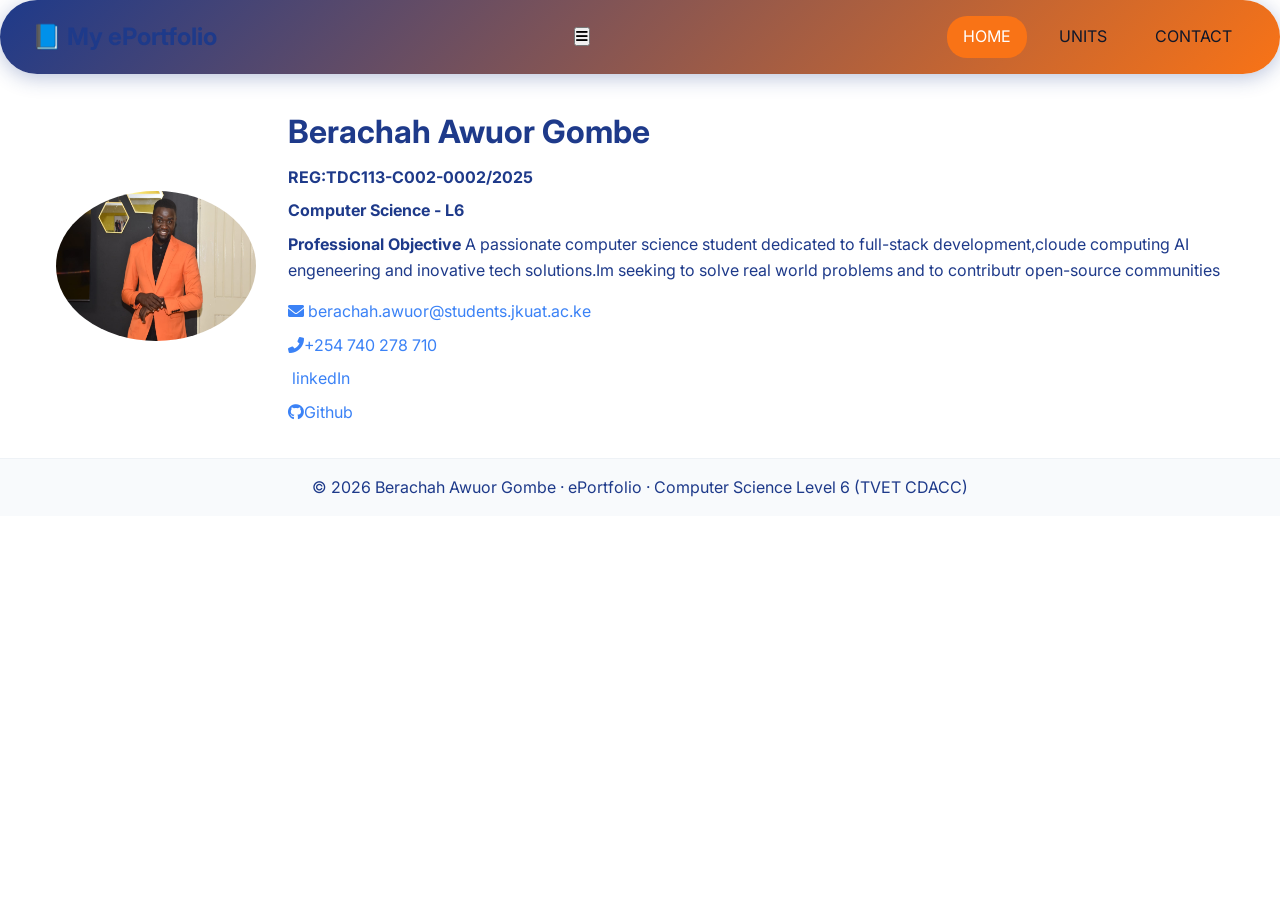
<file: index.html>
<!DOCTYPE html>
<html lang="en">
<head>
    <meta charset="UTF-8">
    <meta name="viewport" content="width=device-width, initial-scale=1.0">
    <title> Berachah Awuor Gombe - ePortfolio</title>
    <link href="https://fonts.googleapis.com/css2?family=Inter:opsz,wght@14..32,300;14..32,400;14..32,600;14..32,700&display=swap" rel="stylesheet">
    <link rel="stylesheet" href="styles.css">
    <link rel="stylesheet" href="https://cdnjs.cloudflare.com/ajax/libs/font-awesome/6.0.0-beta3/css/all.min.css">

</head>
<body>
    <div class="navbar">
        <div class="nav-container">
            <div class="logo">📘 My ePortfolio</div>
            <button class="menu-toggle" id="menuToggle"><i class="fas fa-bars"></i></button>
            <div class="nav-links">
                <a href="index.html" class="active">HOME</a>
                <a href="units.html">UNITS</a>
                <a href="contact.html">CONTACT</a>
            </div>
        </div>
    </div>
    <main id="app">
        <!-- Home -->
         <section id="homeSection" class="section">
            <div class="container"> 
                <div class="profile-wrapper">
                    <img src="photo/ephoto.jpeg" width="200" height="150" alt="my profile" class="profile-img">
                    <div class="profile-info">
                        <h1> Berachah Awuor Gombe</h1>
                        <div class="reg"> REG:TDC113-C002-0002/2025</div>
                        <div class="course">Computer Science - L6</div>
                        <p class="bio"><strong>Professional Objective</strong> A passionate computer science student dedicated to full-stack development,cloude computing AI engeneering and inovative tech solutions.Im seeking to solve real world problems  and to contributr open-source communities</p>
                        <div class="contact-icons">
                            <a href="mailto:berachah.awuor@students.jkuat.ac.ke"><i class="fas fa-envelope"></i> berachah.awuor@students.jkuat.ac.ke</a>
                            <a href="tel:+254740278710"><i class="fas fa-phone-alt"></i>+254 740 278 710 </a>
                            <a href="#"><i class="fab fa-linked"></i> linkedIn</a>
                            <a href="https://github.com/bgombe"><i class="fab fa-github"></i>Github</a>

                        </div>
                    </div>
                </div>
            </div>
         </section>
    </main>
    <footer class="footer">
        <p>© 2026 Berachah Awuor Gombe · ePortfolio · Computer Science Level 6 (TVET CDACC)</p>
    </footer>
    <script src="script.js"></script>
</body>
</html>
</file>
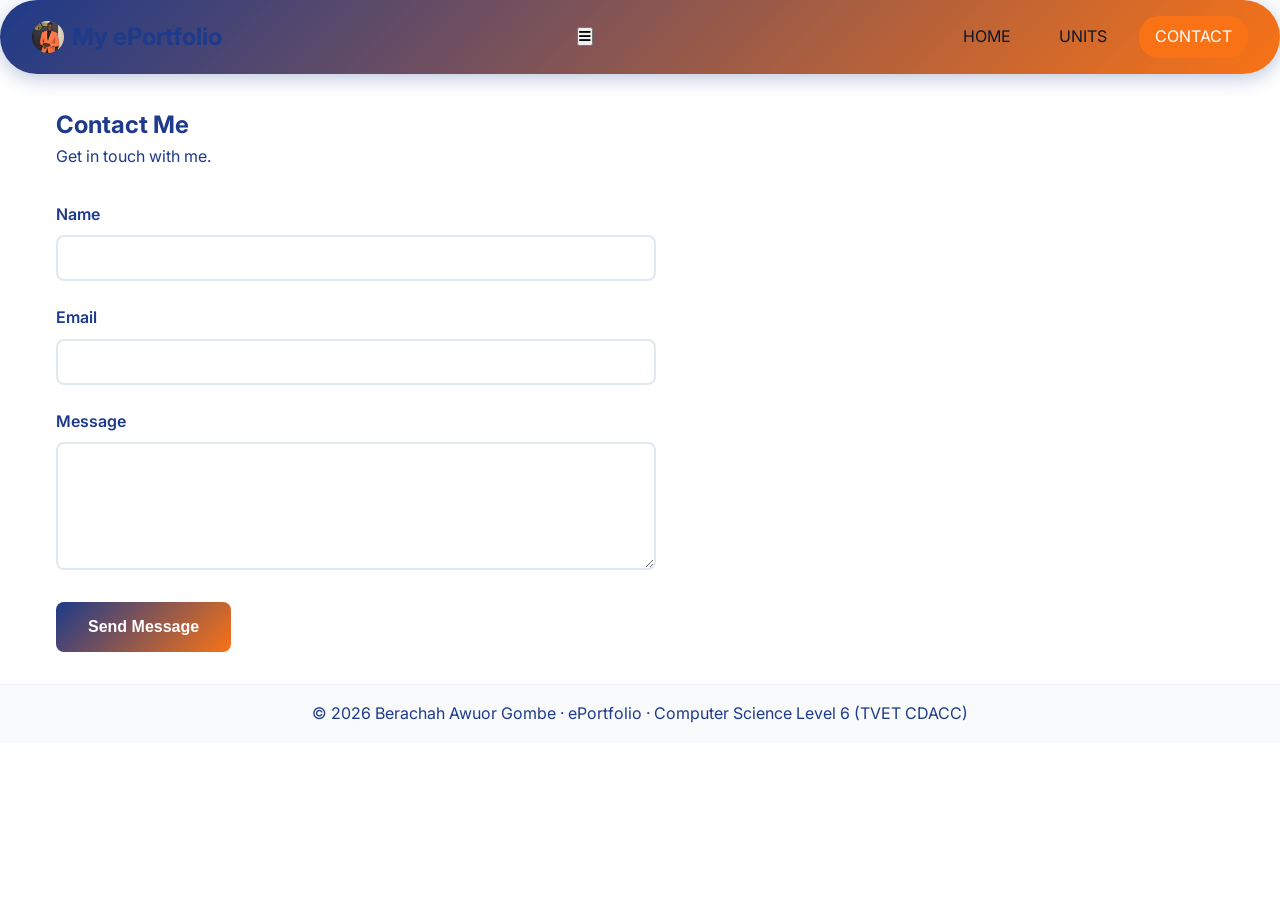
<file: contact.html>
<!DOCTYPE html>
<html lang="en">
<head>
    <meta charset="UTF-8">
    <meta name="viewport" content="width=device-width, initial-scale=1.0">
     <link href="https://fonts.googleapis.com/css2?family=Inter:opsz,wght@14..32,300;14..32,400;14..32,600;14..32,700&display=swap" rel="stylesheet">
    <link rel="stylesheet" href="styles.css">
    <link rel="stylesheet" href="https://cdnjs.cloudflare.com/ajax/libs/font-awesome/6.0.0-beta3/css/all.min.css">
    <title>Berachah Awuor Gombe - ePortfolio</title>
</head>
<body>
     <div class="navbar">
        <div class="nav-container">
            <div class="logo"><img src="photo/ephoto.jpeg" alt="Profile"> My ePortfolio</div>
            <button class="menu-toggle" id="menuToggle"><i class="fas fa-bars"></i></button>
            <div class="nav-links">
                <a href="index.html">HOME</a>
                <a href="units.html">UNITS</a>
                <a href="contact.html" class="active">CONTACT</a>
            </div>
        </div>
    </div>
    <section class="section">
        <div class="container">
            <h1>Contact Me</h1>
            <p>Get in touch with me.</p>
            <form id="contactForm" class="contact-form">
                <div class="form-group">
                    <label for="name">Name</label>
                    <input type="text" id="name" name="name" required>
                </div>
                <div class="form-group">
                    <label for="email">Email</label>
                    <input type="email" id="email" name="email" required>
                </div>
                <div class="form-group">
                    <label for="message">Message</label>
                    <textarea id="message" name="message" rows="5" required></textarea>
                </div>
                <button type="submit">Send Message</button>
            </form>
    <p id="formMessage" class="form-message"></p>
        </div>
    </section>
    <footer class="footer">
        <p>© 2026 Berachah Awuor Gombe · ePortfolio · Computer Science Level 6 (TVET CDACC)</p>
    </footer>
    <script src="script.js"></script>
</body>
</file>
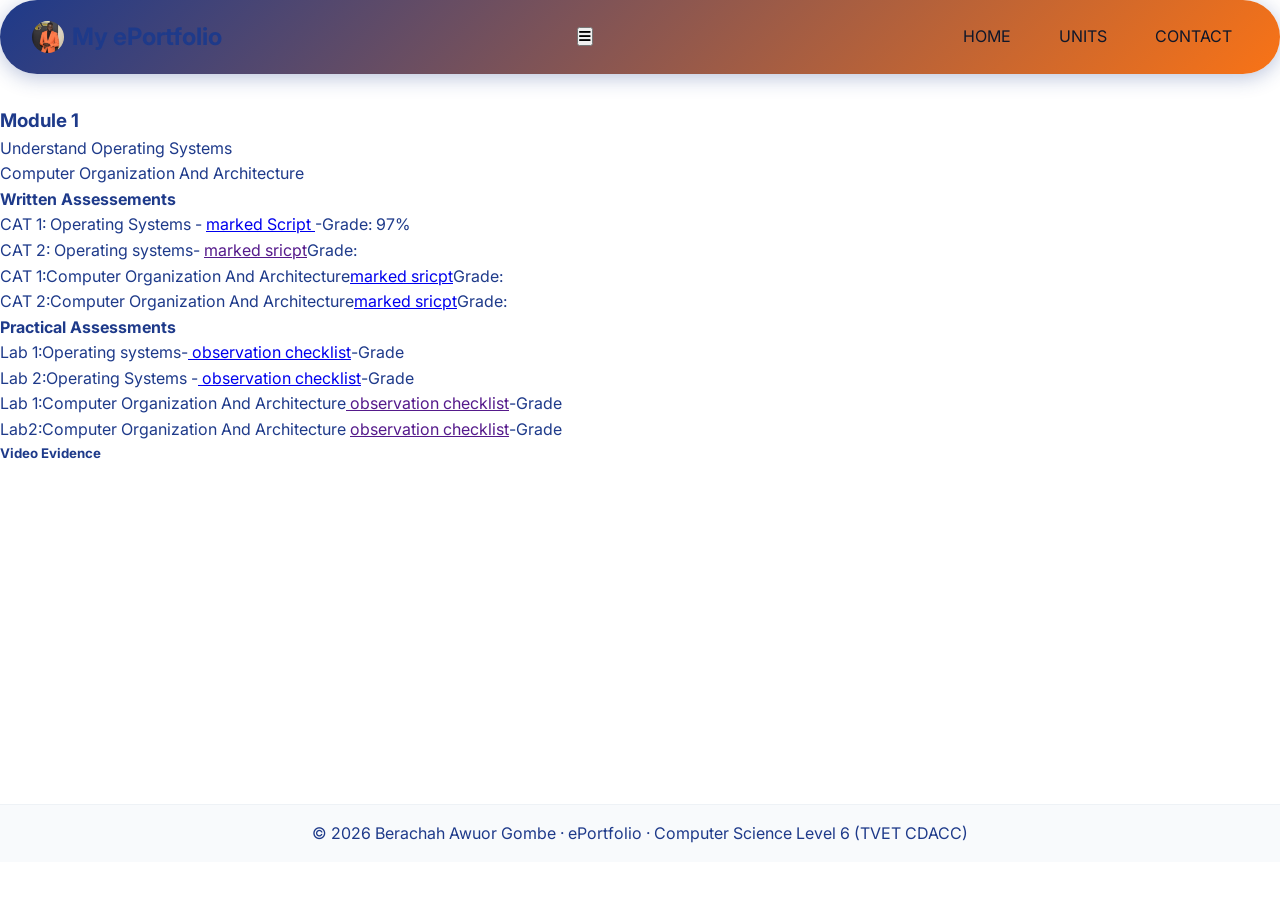
<file: module 1.html>
<!DOCTYPE html>
<html lang="en">
<head>
    <meta charset="UTF-8">
    <meta name="viewport" content="width=device-width, initial-scale=1.0">
     <link href="https://fonts.googleapis.com/css2?family=Inter:opsz,wght@14..32,300;14..32,400;14..32,600;14..32,700&display=swap" rel="stylesheet">
    <link rel="stylesheet" href="styles.css">
    <link rel="stylesheet" href="https://cdnjs.cloudflare.com/ajax/libs/font-awesome/6.0.0-beta3/css/all.min.css">
    <title>Berachah Awuor Gombe - ePortfolio</title>
</head>
<body>
     <div class="navbar">
        <div class="nav-container">
            <div class="logo"><img src="photo/ephoto.jpeg" alt="Profile"> My ePortfolio</div>
            <button class="menu-toggle" id="menuToggle"><i class="fas fa-bars"></i></button>
            <div class="nav-links">
                <a href="index.html">HOME</a>
                <a href="units.html">UNITS</a>
                <a href="contact.html">CONTACT</a>
            </div>
        </div>
    </div>
    <section id="module"class="module-content">
        <div class="unit-module">
            <h3>Module 1</h3>
            <ol>
                <li>Understand Operating Systems</li>
                <li>Computer Organization And Architecture</li>
            </ol>
            <h4>Written Assessements</h4>
            <ul>
                <li> CAT 1: Operating Systems - <a href="file/OS.3.pdf" download>marked Script </a>-Grade: 97%</li>
                <li>CAT 2: Operating systems- <a href="" download>marked sricpt</a>Grade: </li>
                <li>CAT 1:Computer Organization And Architecture<a href="file/COA CAT (1).pdf" download>marked sricpt</a>Grade:</li>
                <li>CAT 2:Computer Organization And Architecture<a href="file/COA CAT.1.pdf" download>marked sricpt</a>Grade:</li>
            </ul>
            <h4>Practical Assessments</h4>
            <ul>
                <li> Lab 1:Operating systems-<a href="file/OS .1.pdf"download> observation checklist</a>-Grade</li>
                <li>Lab 2:Operating Systems -<a href="file/OS.2.pdf"download> observation checklist</a>-Grade</li>
                <li>Lab 1:Computer Organization And Architecture<a a href=""download> observation checklist</a>-Grade</li>
                <li>Lab2:Computer Organization And Architecture <a a href=""download> observation checklist</a>-Grade</li>
            </ul>
        </div>
        <h5>Video Evidence</h5>
        <div class="video-container">
            <iframe width="500" height="300" src=""frameborder="0" allowfullscreen> </iframe>
        </div>
    </section>
    
    <footer class="footer">
        <p>© 2026 Berachah Awuor Gombe · ePortfolio · Computer Science Level 6 (TVET CDACC)</p>
    </footer>
    <script src="script.js"></script>
</body>
</html>
</file>
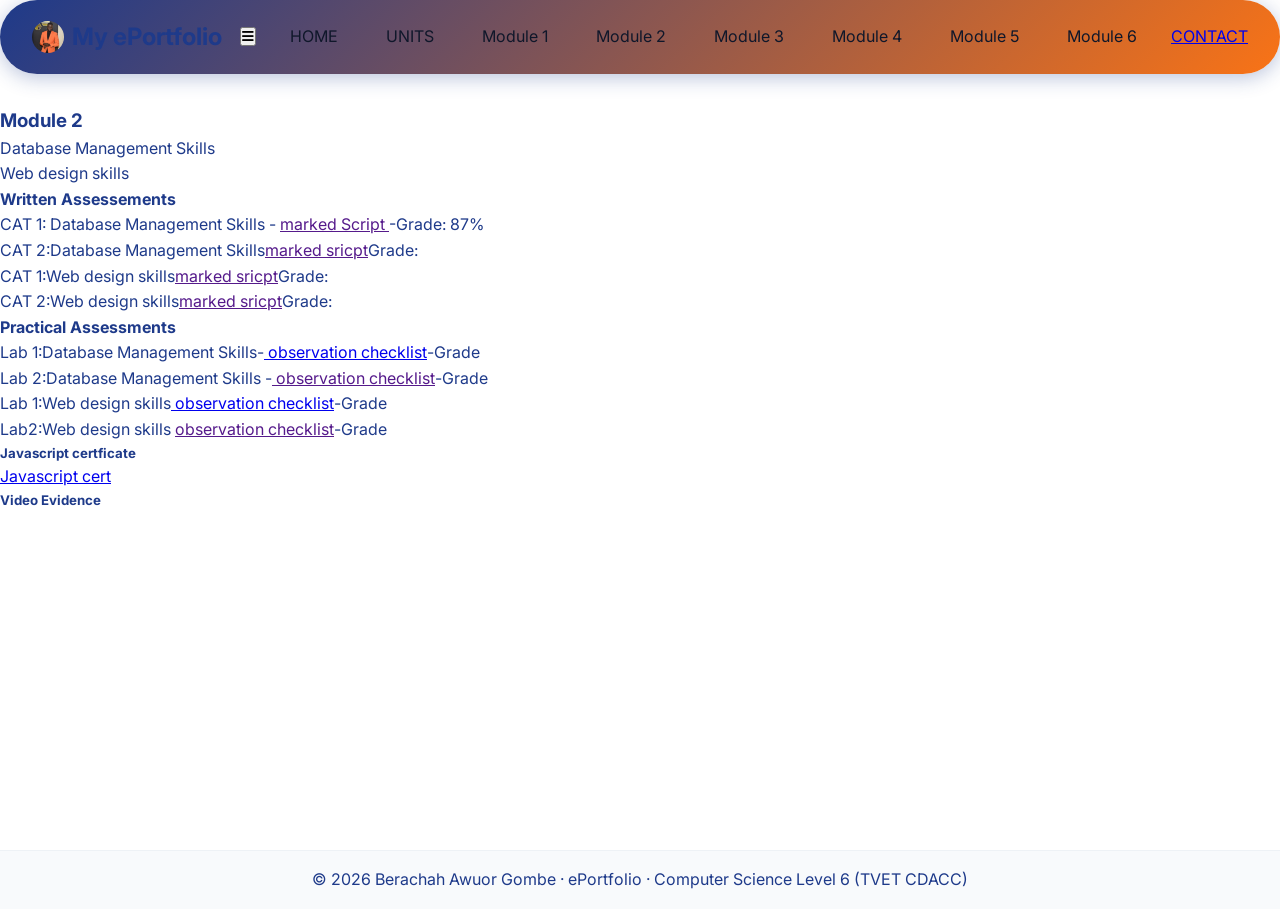
<file: module2.html>
<!DOCTYPE html>
<html lang="en">
<head>
    <meta charset="UTF-8">
    <meta name="viewport" content="width=device-width, initial-scale=1.0">
     <link href="https://fonts.googleapis.com/css2?family=Inter:opsz,wght@14..32,300;14..32,400;14..32,600;14..32,700&display=swap" rel="stylesheet">
    <link rel="stylesheet" href="styles.css">
    <link rel="stylesheet" href="https://cdnjs.cloudflare.com/ajax/libs/font-awesome/6.0.0-beta3/css/all.min.css">
    <title>Berachah Awuor Gombe - ePortfolio</title>
</head>
<body>
     <div class="navbar">
        <div class="nav-container">
            <div class="logo"><img src="photo/ephoto.jpeg" alt="Profile"> My ePortfolio</div>
            <button class="menu-toggle" id="menuToggle"><i class="fas fa-bars"></i></button>
            <div class="nav-links">
                <a href="index.html">HOME</a>
                <a href="units.html" class="dropbtn">UNITS</a>
                        <a href="module 1.html">Module 1</a>
                        <a href="module2.html" >Module 2</a>
                        <a href="module3.html">Module 3</a>
                        <a href="module4.html">Module 4</a>
                        <a href="module5.html">Module 5</a>
                        <a href="module6.html">Module 6</a>
                     </div>
                <a href="contact.html">CONTACT</a>
            </div>
        </div>
    </div>
    <section id="module"class="module-content">
        <div class="unit-module">
            <h3>Module 2</h3>
            <ol>
                <li>Database Management Skills</li>
                <li>Web design skills</li>
            </ol>
            <h4>Written Assessements</h4>
            <ul>
                <li>CAT 1: Database Management Skills - <a href="" download>marked Script </a>-Grade: 87%</li>
                <li>CAT 2:Database Management Skills<a href="" download>marked sricpt</a>Grade: </li>
                <li>CAT 1:Web design skills<a href="" download>marked sricpt</a>Grade:</li>
                <li>CAT 2:Web design skills<a href="" download>marked sricpt</a>Grade:</li>
            </ul>
            <h4>Practical Assessments</h4>
            <ul>
                <li> Lab 1:Database Management Skills-<a href="file/database prac1.pdf"download> observation checklist</a>-Grade</li>
                <li>Lab 2:Database Management Skills -<a href=""download> observation checklist</a>-Grade</li>
                <li>Lab 1:Web design skills<a a href="file/webprac 1.pdf"download> observation checklist</a>-Grade</li>
                <li>Lab2:Web design skills <a a href=""download> observation checklist</a>-Grade</li>
            </ul>
            <h5>Javascript certficate</h5>
            <a href="file/JavaScriptEssentials1Update20260316-33-f5ipbq.pdf" download>Javascript cert</a>
        </div>
        <h5>Video Evidence</h5>
        <div class="video-conainer">
            <iframe width="500" height="300" src=""frameborder="0" allowfullscreen> </iframe>
        </div>
    </section>
    
    <footer class="footer">
        <p>© 2026 Berachah Awuor Gombe · ePortfolio · Computer Science Level 6 (TVET CDACC)</p>
    </footer>
    <script src="script.js"></script>
</body>
</html>
</file>
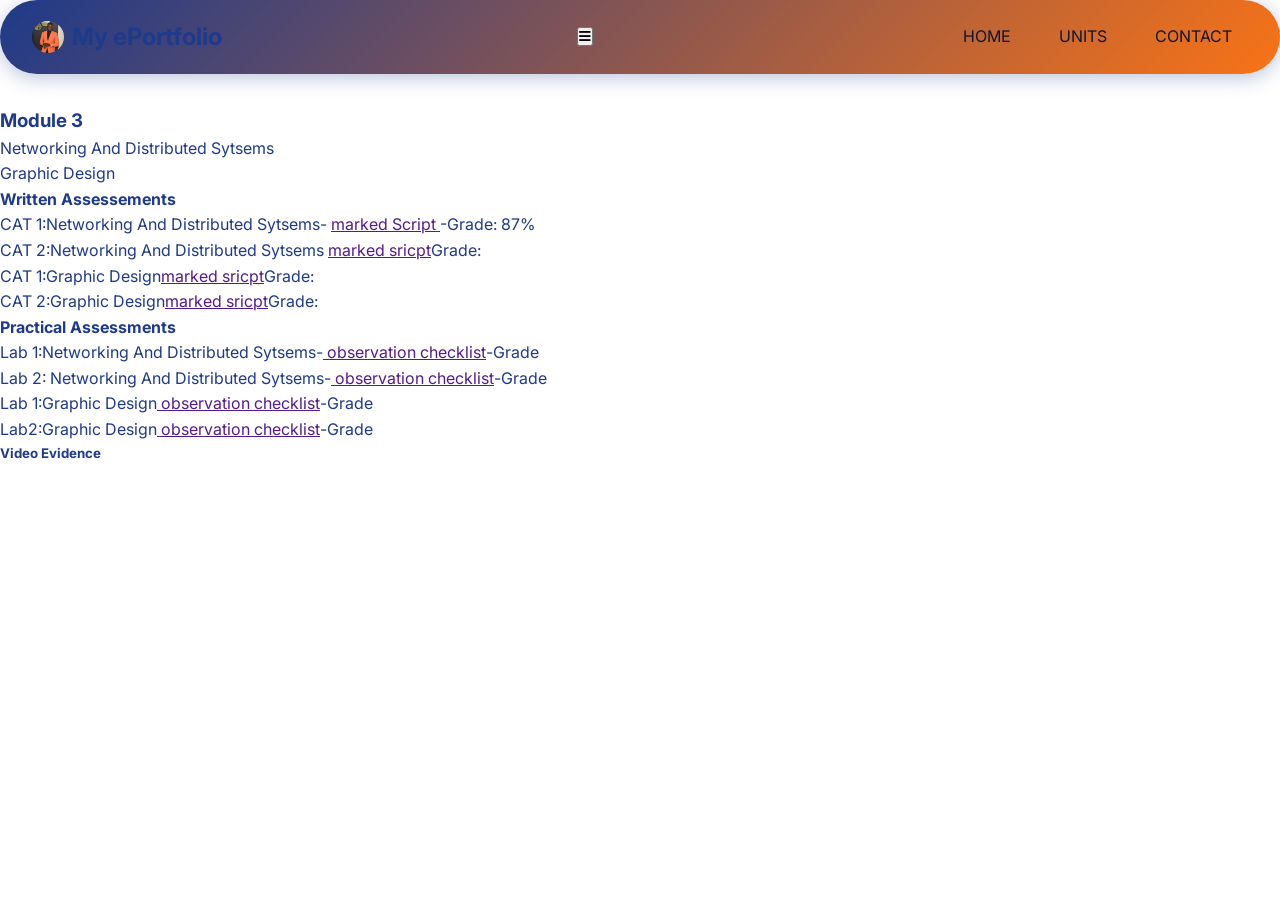
<file: module3.html>
<!DOCTYPE html>
<html lang="en">
<head>
    <meta charset="UTF-8">
    <meta name="viewport" content="width=device-width, initial-scale=1.0">
     <link href="https://fonts.googleapis.com/css2?family=Inter:opsz,wght@14..32,300;14..32,400;14..32,600;14..32,700&display=swap" rel="stylesheet">
    <link rel="stylesheet" href="styles.css">
    <link rel="stylesheet" href="https://cdnjs.cloudflare.com/ajax/libs/font-awesome/6.0.0-beta3/css/all.min.css">
    <title>Berachah Awuor Gombe - ePortfolio</title>
</head>
<body>
 <div class="navbar">
    <div class="nav-container">
         <div class="logo"><img src="photo/ephoto.jpeg" alt="Profile"> My ePortfolio</div>
            <button class="menu-toggle" id="menuToggle"><i class="fas fa-bars"></i></button>
                <div class="nav-links">
                    <a href="index.html">HOME</a>
        <a href="units.html">UNITS</a>
                <a href="contact.html">CONTACT</a>
            </div>
        </div>
    </div>
    <section id="module" class="module-content">
        <div class="unit-module">
            <h3>Module 3</h3>
            <ol>
                <li>Networking And Distributed Sytsems</li>
                <li>Graphic Design</li>
            </ol>
            <h4>Written Assessements</h4>
            <ul>
                <li>CAT 1:Networking And Distributed Sytsems- <a href="" download>marked Script </a>-Grade: 87%</li>
                <li>CAT 2:Networking And Distributed Sytsems <a href="" download>marked sricpt</a>Grade: </li>
                <li>CAT 1:Graphic Design<a href="" download>marked sricpt</a>Grade:</li>
                <li>CAT 2:Graphic Design<a href="" download>marked sricpt</a>Grade:</li>
            </ul>
            <h4>Practical Assessments</h4>
            <ul>
                <li> Lab 1:Networking And Distributed Sytsems-<a href=""download> observation checklist</a>-Grade</li>
                <li>Lab 2: Networking And Distributed Sytsems-<a href=""download> observation checklist</a>-Grade</li>
                <li>Lab 1:Graphic Design<a a href=""download> observation checklist</a>-Grade</li>
                <li>Lab2:Graphic Design<a a href=""download> observation checklist</a>-Grade</li>
            </ul>
        </div>
        <h5>Video Evidence</h5>
        <div class="video-conainer">
            <iframe width="500" height="300" src=""frameborder="0" allowfullscreen> </iframe>
        </div>
    </section>

<body>


    
</body>
</html>
</file>
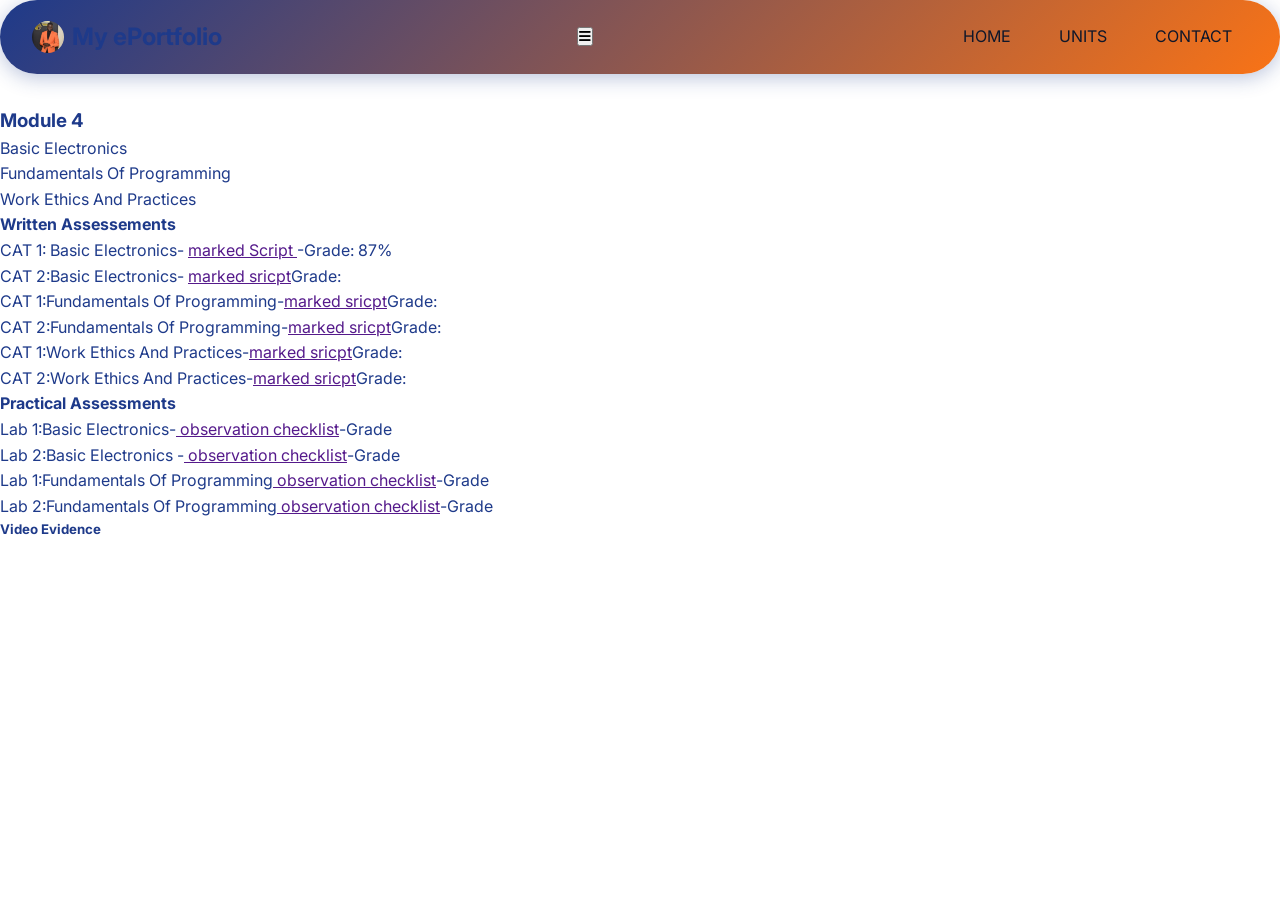
<file: module4.html>
<!DOCTYPE html>
<html lang="en">
<head>
    <meta charset="UTF-8">
    <meta name="viewport" content="width=device-width, initial-scale=1.0">
     <link href="https://fonts.googleapis.com/css2?family=Inter:opsz,wght@14..32,300;14..32,400;14..32,600;14..32,700&display=swap" rel="stylesheet">
    <link rel="stylesheet" href="styles.css">
    <link rel="stylesheet" href="https://cdnjs.cloudflare.com/ajax/libs/font-awesome/6.0.0-beta3/css/all.min.css">
    <title>Berachah Awuor Gombe - ePortfolio</title>
</head>
<body>
<div class="navbar">
        <div class="nav-container">
            <div class="logo"><img src="photo/ephoto.jpeg" alt="Profile"> My ePortfolio</div>
            <button class="menu-toggle" id="menuToggle"><i class="fas fa-bars"></i></button>
            <div class="nav-links">
                <a href="index.html">HOME</a>
                <a href="units.html">UNITS</a>
                <a href="contact.html">CONTACT</a>
            </div>
        </div>
    </div>
    <section id="module" class="module-content">
        <div class="unit-module">
            <h3>Module 4</h3>
            <ol>
                <li>Basic Electronics</li>
                <li>Fundamentals Of Programming</li>
                <li>Work Ethics And Practices</li>
            </ol>
            <h4>Written Assessements</h4>
            <ul>
                <li> CAT 1: Basic Electronics- <a href="" download>marked Script </a>-Grade: 87%</li>
                <li>CAT 2:Basic Electronics- <a href="" download>marked sricpt</a>Grade: </li>
                <li>CAT 1:Fundamentals Of Programming-<a href="" download>marked sricpt</a>Grade:</li>
                <li>CAT 2:Fundamentals Of Programming-<a href="" download>marked sricpt</a>Grade:</li>
                <li>CAT 1:Work Ethics And Practices-<a href="" download>marked sricpt</a>Grade:</li>
                <li>CAT 2:Work Ethics And Practices-<a href="" download>marked sricpt</a>Grade:</li>
            </ul>
            <h4>Practical Assessments</h4>
            <ul>
                <li> Lab 1:Basic Electronics-<a href=""download> observation checklist</a>-Grade</li>
                <li>Lab 2:Basic Electronics -<a href=""download> observation checklist</a>-Grade</li>
                <li>Lab 1:Fundamentals Of Programming<a href=""download> observation checklist</a>-Grade</li>
                <li>Lab 2:Fundamentals Of Programming<a href=""download> observation checklist</a>-Grade</li>
            </ul>    
        </div>
        <h5>Video Evidence</h5>
        <div class="video-conainer">
            <iframe width="500" height="300" src=""frameborder="0" allowfullscreen> </iframe>
        </div>
    </section>

<body>


    
</body>
</html>
</file>
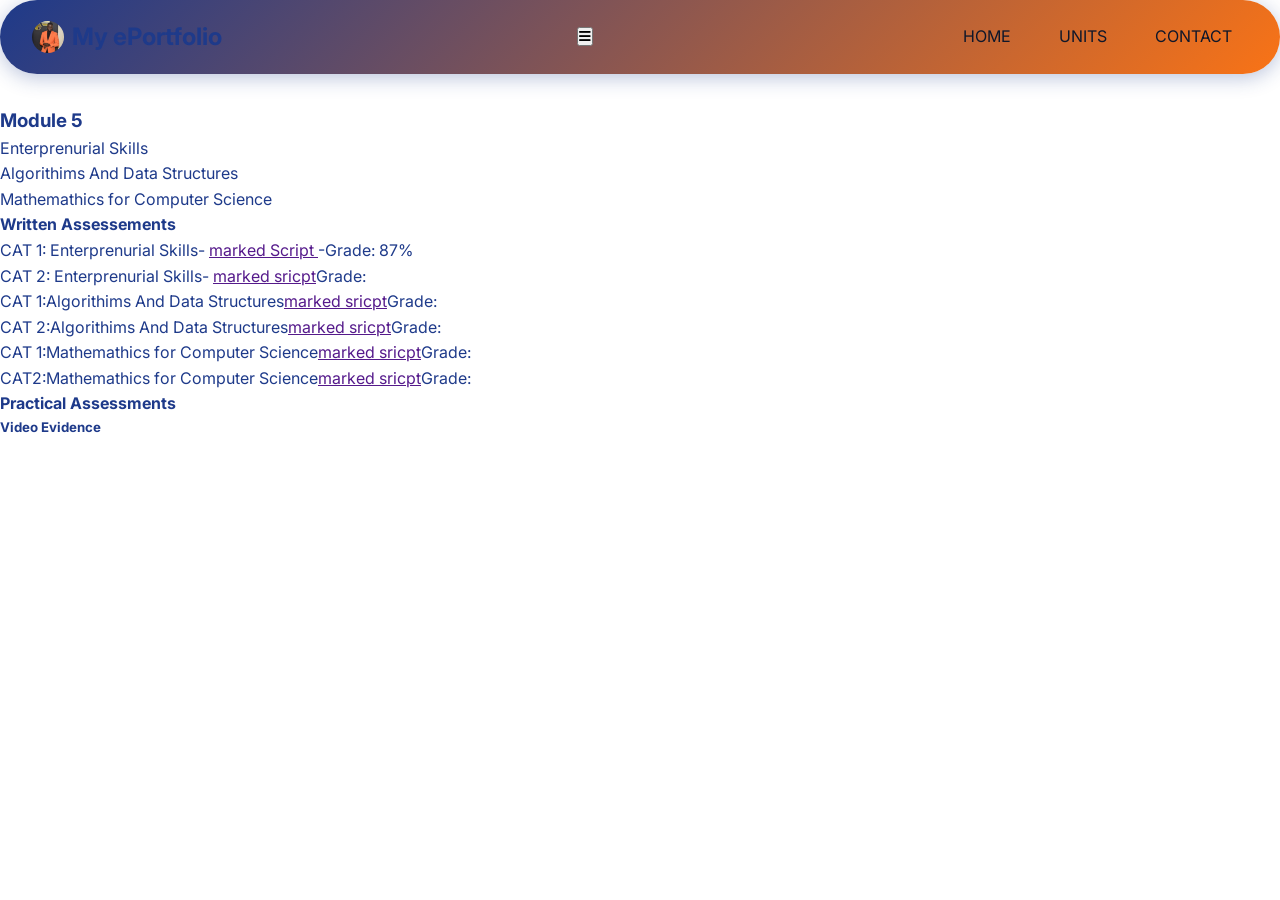
<file: module5.html>
<!DOCTYPE html>
<html lang="en">
<head>
    <meta charset="UTF-8">
    <meta name="viewport" content="width=device-width, initial-scale=1.0">
     <link href="https://fonts.googleapis.com/css2?family=Inter:opsz,wght@14..32,300;14..32,400;14..32,600;14..32,700&display=swap" rel="stylesheet">
    <link rel="stylesheet" href="styles.css">
    <link rel="stylesheet" href="https://cdnjs.cloudflare.com/ajax/libs/font-awesome/6.0.0-beta3/css/all.min.css">
    <title>Berachah Awuor Gombe - ePortfolio</title>
</head>
<body>
     <div class="navbar">
        <div class="nav-container">
            <div class="logo"><img src="photo/ephoto.jpeg" alt="Profile"> My ePortfolio</div>
            <button class="menu-toggle" id="menuToggle"><i class="fas fa-bars"></i></button>
            <div class="nav-links">
                <a href="index.html">HOME</a>
                <a href="units.html">UNITS</a>
                <a href="contact.html">CONTACT</a>
            </div>
        </div>
    </div>
    <section id="module"class="module-content">
        <div class="unit-module">
            <h3>Module 5</h3>
            <ol>
                <li>Enterprenurial Skills</li>
                <li>Algorithims And Data Structures</li>
                <li>Mathemathics for Computer Science</li>
            </ol>
            <h4>Written Assessements</h4>
            <ul>
                <li> CAT 1: Enterprenurial Skills- <a href="" download>marked Script </a>-Grade: 87%</li>
                <li>CAT 2: Enterprenurial Skills- <a href="" download>marked sricpt</a>Grade: </li>
                <li>CAT 1:Algorithims And Data Structures<a href="" download>marked sricpt</a>Grade:</li>
                <li>CAT 2:Algorithims And Data Structures<a href="" download>marked sricpt</a>Grade:</li>
                <li>CAT 1:Mathemathics for Computer Science<a href="" download>marked sricpt</a>Grade:</li>
                <li>CAT2:Mathemathics for Computer Science<a href="" download>marked sricpt</a>Grade:</li>
            </ul>
            <h4>Practical Assessments</h4>
            <ul>
                
            </ul>
        </div>
        <h5>Video Evidence</h5>
        <div class="video-conainer">
            <iframe width="500" height="300" src=""frameborder="0" allowfullscreen> </iframe>
        </div>
    </section>

<body>


    
</body>
</html>
</file>
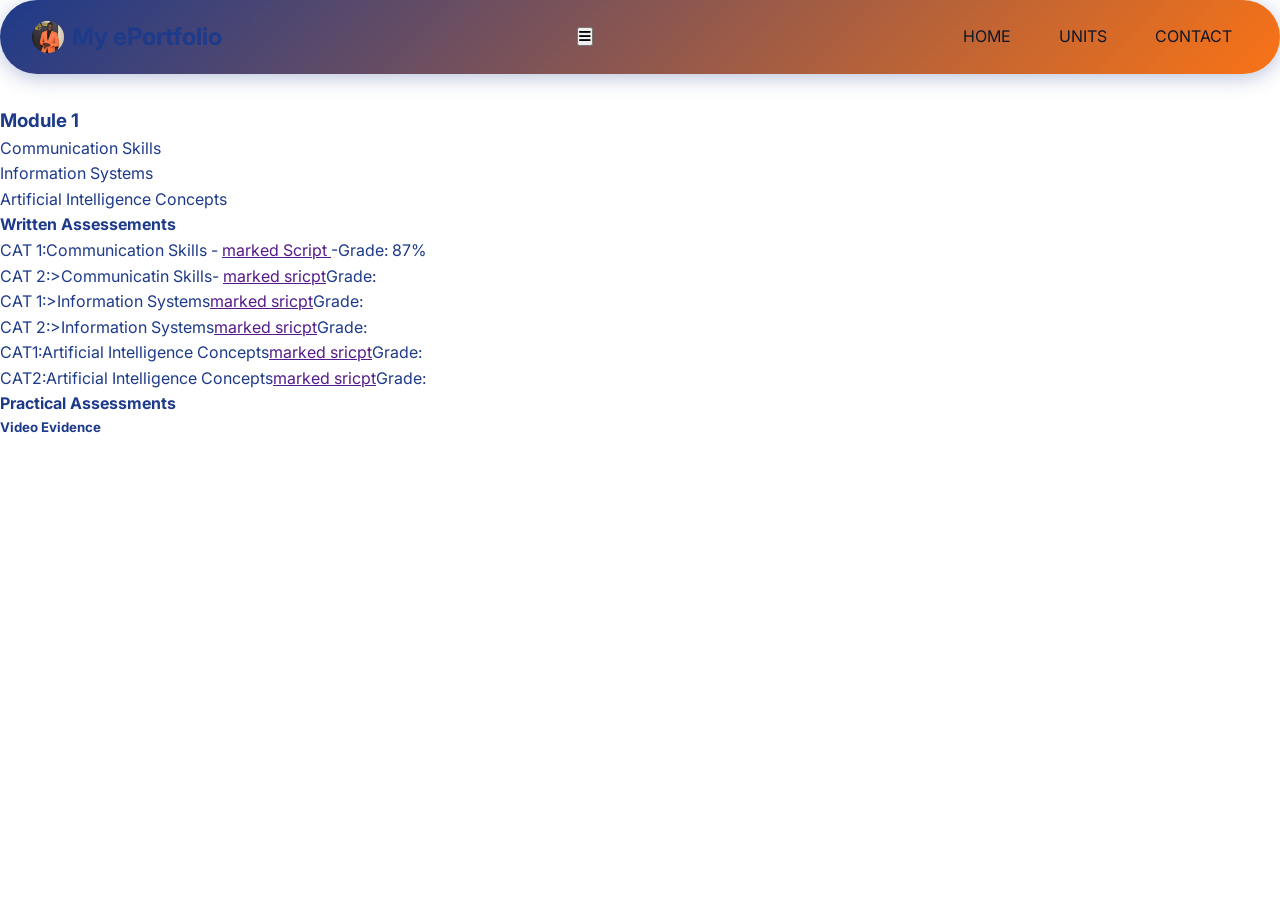
<file: module6.html>
<!DOCTYPE html>
<html lang="en">
<head>
    <meta charset="UTF-8">
    <meta name="viewport" content="width=device-width, initial-scale=1.0">
     <link href="https://fonts.googleapis.com/css2?family=Inter:opsz,wght@14..32,300;14..32,400;14..32,600;14..32,700&display=swap" rel="stylesheet">
    <link rel="stylesheet" href="styles.css">
    <link rel="stylesheet" href="https://cdnjs.cloudflare.com/ajax/libs/font-awesome/6.0.0-beta3/css/all.min.css">
    <title>Berachah Awuor Gombe - ePortfolio</title>
</head>
<body>
<div class="navbar">
        <div class="nav-container">
            <div class="logo"><img src="photo/ephoto.jpeg" alt="Profile"> My ePortfolio</div>
            <button class="menu-toggle" id="menuToggle"><i class="fas fa-bars"></i></button>
            <div class="nav-links">
                <a href="index.html">HOME</a>
                <a href="units.html">UNITS</a>
                <a href="contact.html">CONTACT</a>
            </div>
        </div>
    </div>
    <section id="module"  class="module-content">
        <div class="unit-module">
            <h3>Module 1</h3>
            <ol>
                <li>Communication Skills</li>
                <li>Information Systems</li>
                <li>Artificial Intelligence Concepts</li>
            </ol>
            <h4>Written Assessements</h4>
            <ul>
                <li> CAT 1:Communication Skills - <a href="" download>marked Script </a>-Grade: 87%</li>
                <li>CAT 2:>Communicatin Skills- <a href="" download>marked sricpt</a>Grade: </li>
                <li>CAT 1:>Information Systems<a href="" download>marked sricpt</a>Grade:</li>
                <li>CAT 2:>Information Systems<a href="" download>marked sricpt</a>Grade:</li>
                <li>CAT1:Artificial Intelligence Concepts<a href="" download>marked sricpt</a>Grade:</li>
                <li>CAT2:Artificial Intelligence Concepts<a href="" download>marked sricpt</a>Grade:</li>
            </ul>
            <h4>Practical Assessments</h4>
        </div>
        <h5>Video Evidence</h5>
        <div class="video-conainer">
            <iframe width="500" height="300" src=""frameborder="0" allowfullscreen> </iframe>
        </div>
    </section>

<body>


    
</body>
</html>
</file>
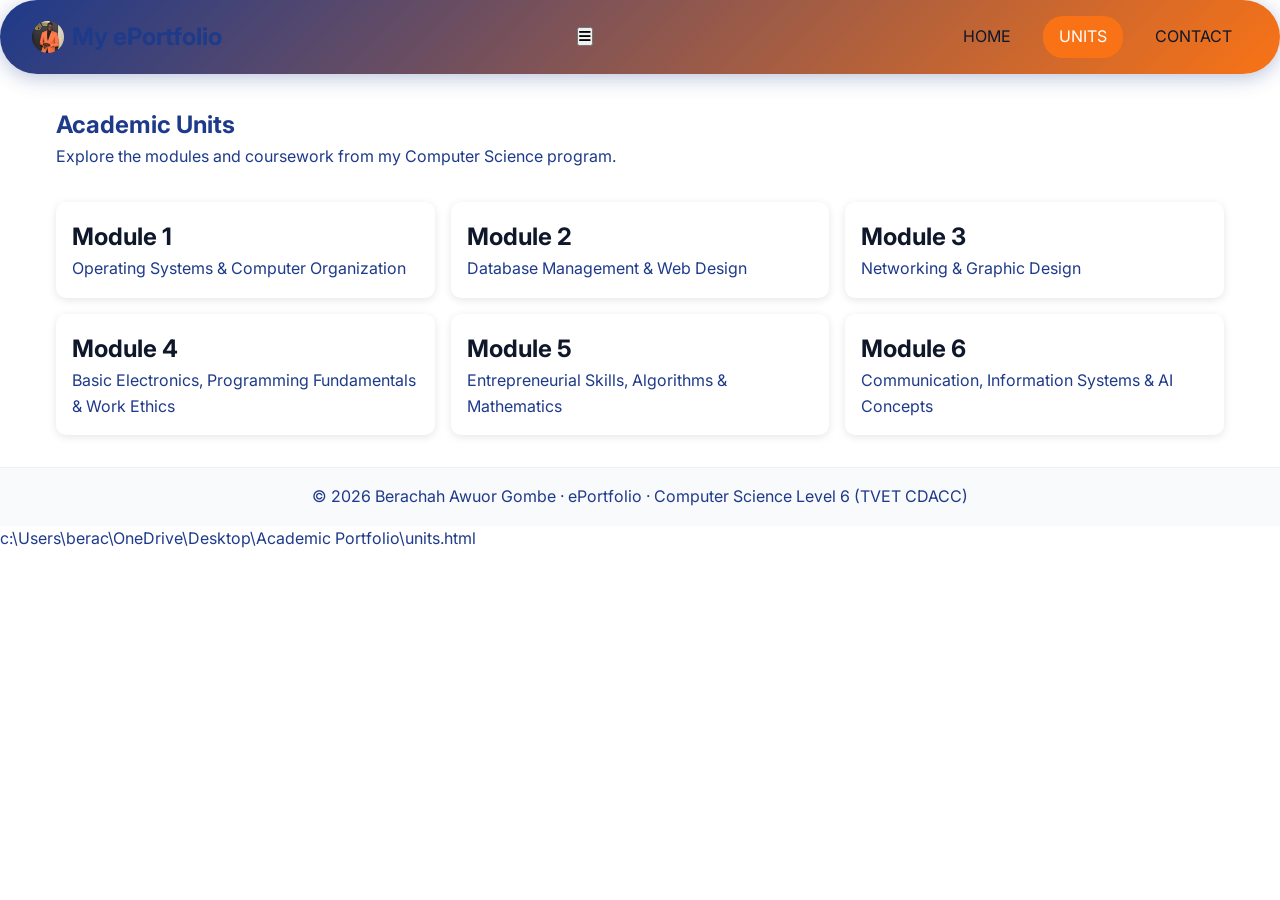
<file: units.html>
<!DOCTYPE html>
<html lang="en">
<head>
    <meta charset="UTF-8">
    <meta name="viewport" content="width=device-width, initial-scale=1.0">
    <title>Berachah Awuor Gombe - Units - ePortfolio</title>
    <link href="https://fonts.googleapis.com/css2?family=Inter:opsz,wght@14..32,300;14..32,400;14..32,600;14..32,700&display=swap" rel="stylesheet">
    <link rel="stylesheet" href="styles.css">
    <link rel="stylesheet" href="https://cdnjs.cloudflare.com/ajax/libs/font-awesome/6.0.0-beta3/css/all.min.css">
</head>
<body>
    <div class="navbar">
        <div class="nav-container">
            <div class="logo"><img src="photo/ephoto.jpeg" alt="Profile"> My ePortfolio</div>
            <button class="menu-toggle" id="menuToggle"><i class="fas fa-bars"></i></button>
            <div class="nav-links">
                <a href="index.html">HOME</a>
                <a href="units.html" class="active">UNITS</a>
                <a href="contact.html">CONTACT</a>
            </div>
        </div>
    </div>
    <main>
        <section class="section">
            <div class="container">
                <h1>Academic Units</h1>
                <p>Explore the modules and coursework from my Computer Science program.</p>
                <div class="units-grid">
                    <div class="unit-card">
<h2><a href="module 1.html">Module 1</a></h2>
                        <p>Operating Systems & Computer Organization</p>
                    </div>
                    <div class="unit-card">
<h2><a href="module2.html">Module 2</a></h2>
                        <p>Database Management & Web Design</p>
                    </div>
                    <div class="unit-card">
<h2><a href="module3.html">Module 3</a></h2>
                        <p>Networking & Graphic Design</p>
                    </div>
                    <div class="unit-card">
<h2><a href="module4.html">Module 4</a></h2>
                        <p>Basic Electronics, Programming Fundamentals & Work Ethics</p>
                    </div>
                    <div class="unit-card">
<h2><a href="module5.html">Module 5</a></h2>
                        <p>Entrepreneurial Skills, Algorithms & Mathematics</p>
                    </div>
                    <div class="unit-card">
<h2><a href="module6.html">Module 6</a></h2>
                        <p>Communication, Information Systems & AI Concepts</p>
                    </div>
                </div>
            </div>
        </section>
    </main>
    <footer class="footer">
        <p>© 2026 Berachah Awuor Gombe · ePortfolio · Computer Science Level 6 (TVET CDACC)</p>
    </footer>
    <script src="script.js"></script>
</body>
</html></content>
<parameter name="filePath">c:\Users\berac\OneDrive\Desktop\Academic Portfolio\units.html
</file>
<file: styles.css>
*{
    margin:0;
    padding: 0;
    box-sizing: border-box;
}
body {
    font-family: 'Inter', sans-serif;
    background: #ffffff;
    color: #1e3a8a;
    line-height: 1.6;
    scroll-behavior: smooth;
}
.navbar{
    background: linear-gradient(135deg, #1e3a8a 0%, #f97316 100%);
    border-radius: 50px;
    padding:1rem 2rem;
    margin-bottom: 2rem;
    box-shadow: 0 4px 20px rgba(30,58,138,0.3);
    border: none;
    display: flex;
    align-items: center;
    justify-content: space-between;
    flex-wrap: wrap;
    gap: 1.5rem;
}
.nav-container {
    display: flex;
    align-items: center;
    justify-content: space-between;
    width: 100%;
}
.logo {
    display: flex;
    align-items: center;
    gap: 0.5rem;
    font-size: 1.5rem;
    font-weight: bold;
}
.logo img {
    width: 32px;
    height: 32px;
    border-radius: 50%;
    object-fit: cover;
}
.nav-links {
    display: flex;
    align-items: center;
    gap: 1rem;
}
.nav-links a, .nav-links button {
    text-decoration: none;
    color: #0f172a;
    padding: 0.5rem 1rem;
    border-radius: 20px;
    transition: background 0.3s;
}
.nav-links a:hover, .nav-links button:hover {
    background: #e2e8f0;
}
.nav-links .active {
    background: #f97316;
    color: white;
}
.dropbtn {
    cursor: pointer;
}
.dropdown-content {
    display: none;
    position: absolute;
    background: white;
    border-radius: 10px;
    box-shadow: 0 4px 12px rgba(0,0,0,0.1);
    z-index: 1;
    min-width: 160px;
}
.dropdown-content a {
    display: block;
    padding: 0.5rem 1rem;
    text-decoration: none;
    color: #0f172a;
}
.dropdown-content a:hover {
    background: #f1f5f9;
}
.dropbtn:hover + .dropdown-content, .dropdown-content:hover, .active-nav:hover + .dropdown-content {
    display: block;
}
.active-nav {
    background: #3b82f6;
    color: white;
}
.container {
    max-width: 1200px;
    margin: 0 auto;
    padding: 0 1rem;
}
.profile-wrapper {
    display: flex;
    gap: 2rem;
    align-items: center;
}
.profile-img {
    border-radius: 50%;
}
.profile-info h1 {
    font-size: 2rem;
    margin-bottom: 0.5rem;
}
.reg, .course {
    font-weight: bold;
    margin-bottom: 0.5rem;
}
.bio {
    margin-bottom: 1rem;
}
.contact-icons {
    display: flex;
    flex-direction: column;
    gap: 0.5rem;
}
.contact-icons a {
    text-decoration: none;
    color: #3b82f6;
}
.contact-icons a:hover {
    text-decoration: underline;
}

.contact-form {
    max-width: 600px;
    margin: 2rem 0;
}
.form-group {
    margin-bottom: 1.5rem;
}
.form-group label {
    display: block;
    margin-bottom: 0.5rem;
    font-weight: 600;
    color: #1e3a8a;
}
.form-group input, .form-group textarea {
    width: 100%;
    padding: 0.75rem;
    border: 2px solid #e2e8f0;
    border-radius: 8px;
    font-size: 1rem;
    transition: border-color 0.3s;
}
.form-group input:focus, .form-group textarea:focus {
    outline: none;
    border-color: #f97316;
}
.form-group textarea {
    resize: vertical;
    font-family: inherit;
}
.contact-form button {
    background: linear-gradient(135deg, #1e3a8a, #f97316);
    color: white;
    padding: 1rem 2rem;
    border: none;
    border-radius: 8px;
    font-size: 1rem;
    font-weight: 600;
    cursor: pointer;
    transition: transform 0.2s;
}
.contact-form button:hover {
    transform: translateY(-2px);
}
.form-message {
    margin-top: 1rem;
    padding: 1rem;
    border-radius: 8px;
    font-weight: 500;
    display: none;
}
.form-message.success {
    background: #ecfdf5;
    color: #059669;
    border: 1px solid #a7f3d0;
    display: block;
}
.footer {
    text-align: center;
    padding: 1rem;
    background: #f8fafc;
    border-top: 1px solid #eef2f6;
    margin-top: 2rem;
}
.units-grid {
    display: grid;
    grid-template-columns: repeat(auto-fit, minmax(300px, 1fr));
    gap: 1rem;
    margin-top: 2rem;
}
.unit-card {
    background: white;
    padding: 1rem;
    border-radius: 10px;
    box-shadow: 0 2px 8px rgba(0,0,0,0.1);
    transition: transform 0.3s;
}
.unit-card:hover {
    transform: translateY(-5px);
}
.unit-card h2 a {
    text-decoration: none;
    color: #0f172a;
}
.unit-card h2 a:hover {
    color: #3b82f6;
}
</file>
